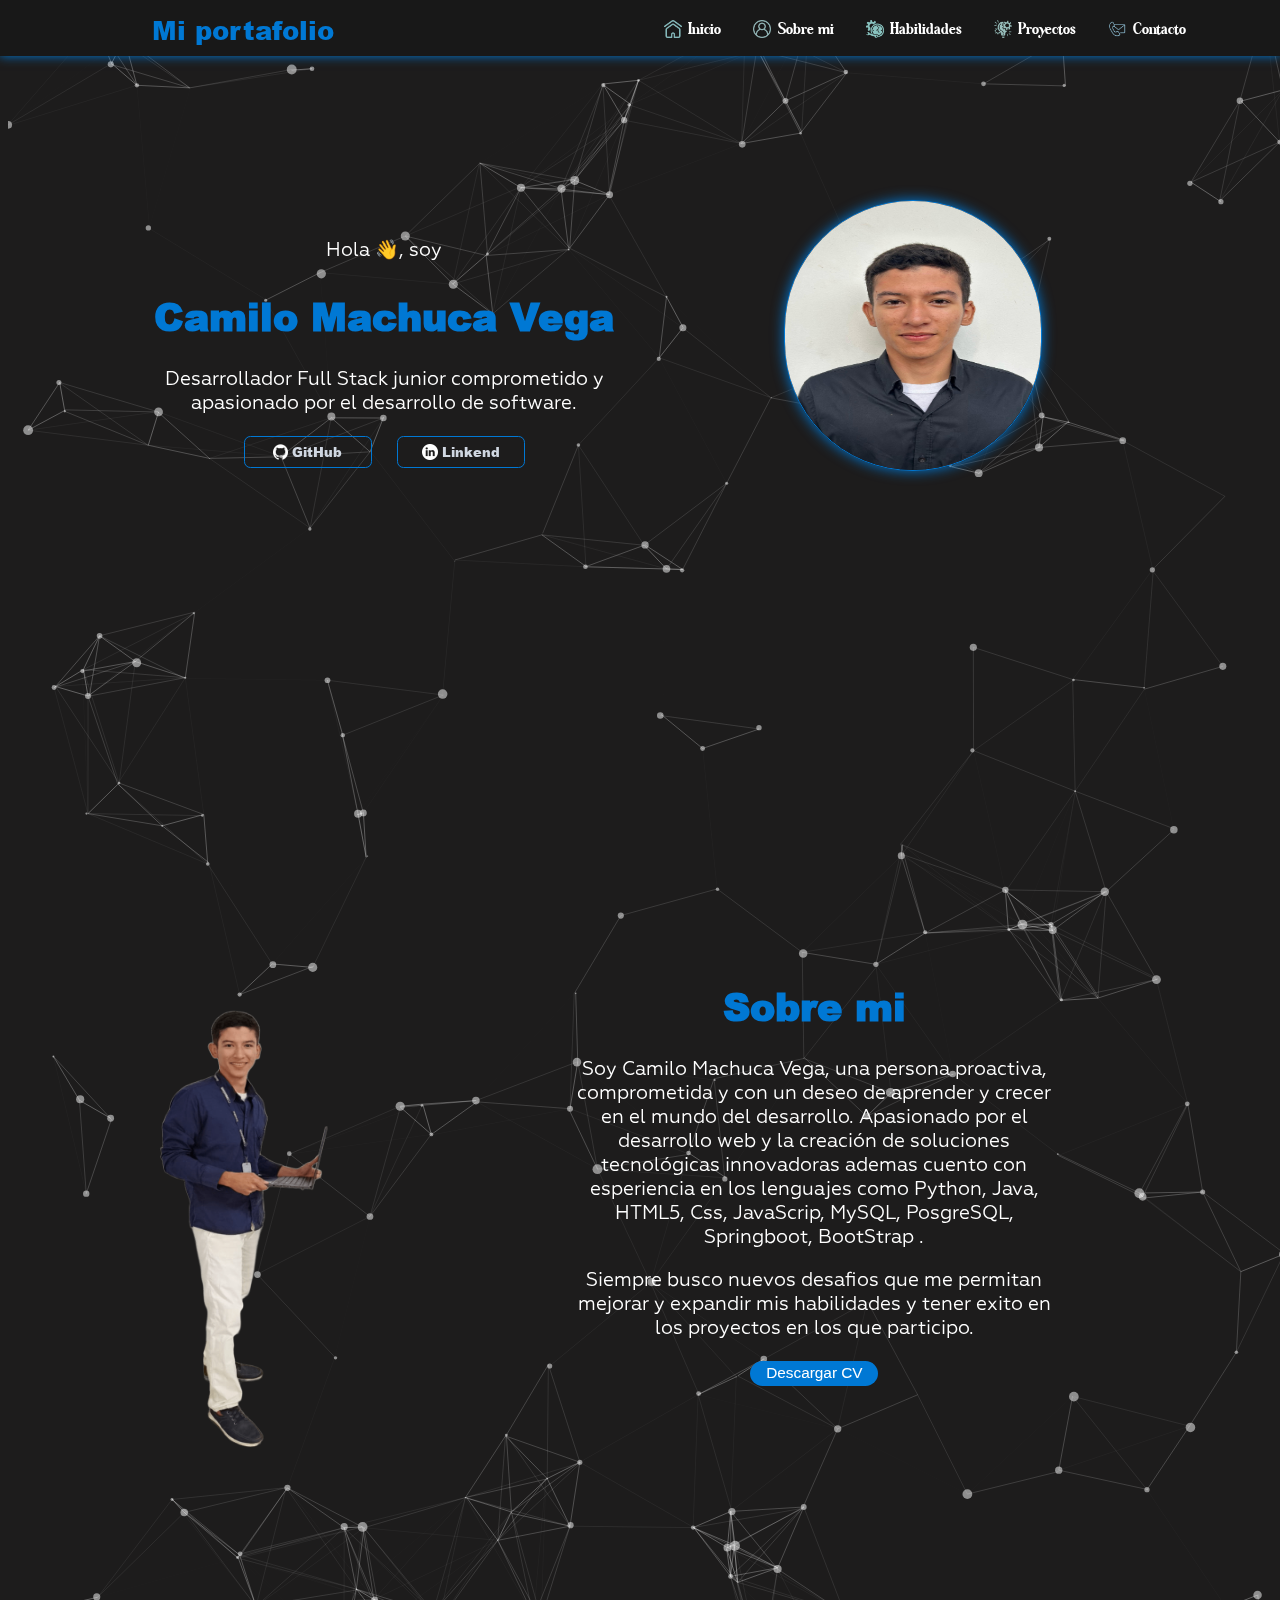
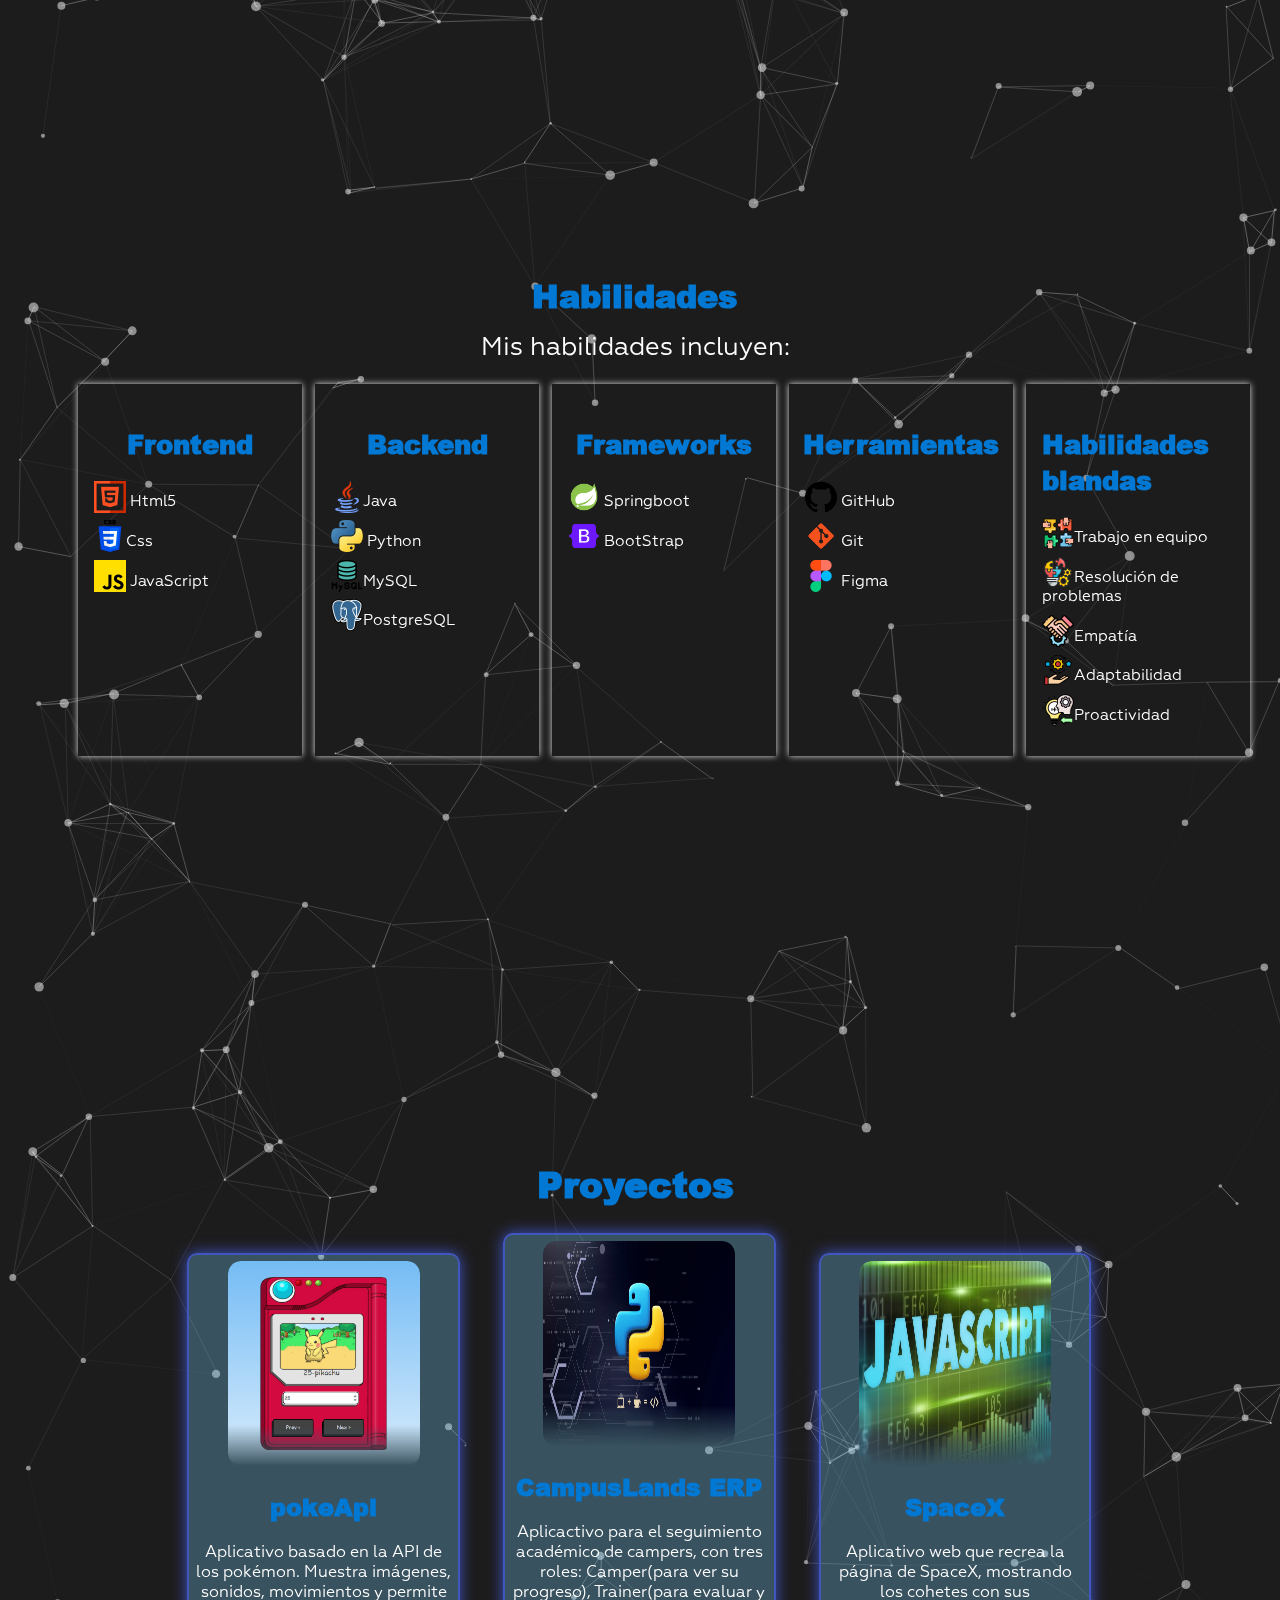
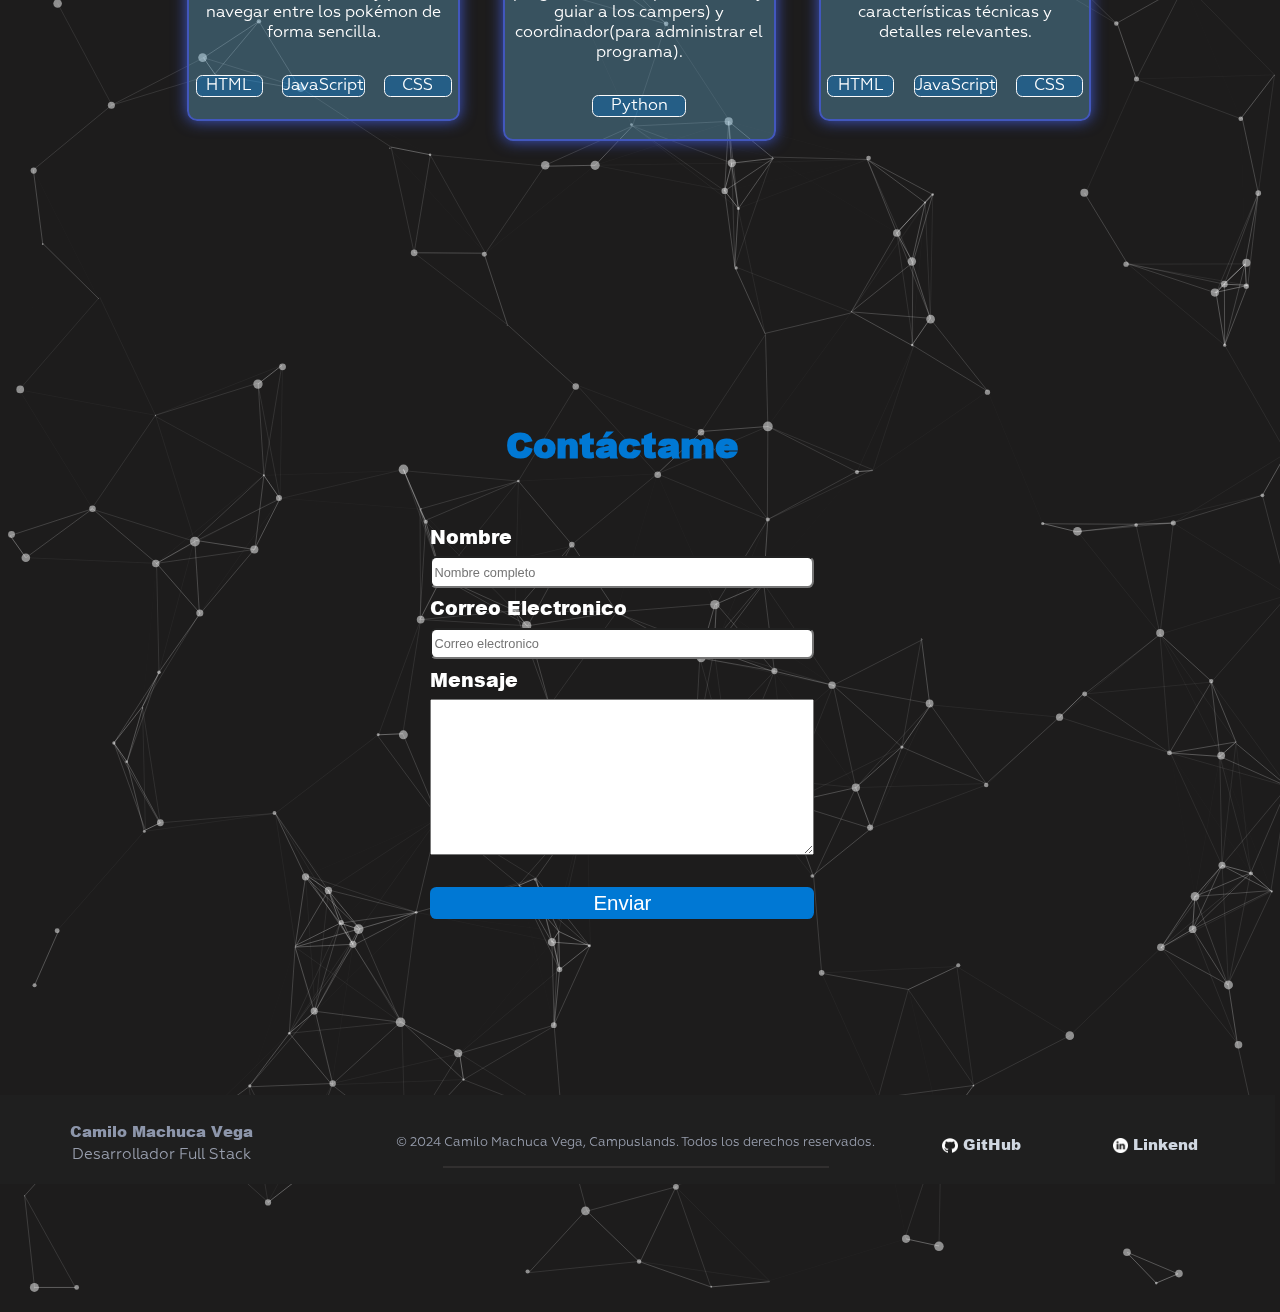
<file: index.html>
<!DOCTYPE html>
<html lang="en">

<head>
    <meta charset="UTF-8">
    <meta name="viewport" content="width=device-width, initial-scale=1.0">
    <title>Portafolio</title>
    <link rel="stylesheet" href="style.css">
</head>

<body >

    <header>

        <div class="miPortafo">
            <p>Mi portafolio</p>
        </div>
        <button id="menu-toggle" class="menu-toggle">
            <span></span>
            <span></span>
            <span></span>
        </button>
        <div class="opciones" id="opciones">


            <a href="#contenedor">
                <img class="icono" src="/img/pagina-de-inicio (1).png" alt="">
                <p>Inicio</p>
            </a>
            <a href="#contenedor2">
                <img class="icono" src="/img/usuario (2).png" alt="">
                <p>Sobre mi</p>
            </a>
            <a href="#contenedor3">
                <img class="icono" src="/img/capacidad (7).png" alt="">
                <p>Habilidades</p>
            </a>
            <a href="#contenedor4">
                <img class="icono" src="/img/gestion-de-proyectos (2).png" alt="">
                <p>Proyectos</p>
            </a>
            <a href="#contenedor5">
                <img class="icono" src="/img/correo-de-contacto (1).png" alt="">
                <p>Contacto</p>
            </a>


        </div>

    </header>
    <div id="particles-js">
    </div>

    <div id="contenedor">
        <div id="contenedor1">
            <div>
                <img class="imagen" src="/img/fotoPerfil.jpg" alt="">
            </div>
            <div class="contenido1">
                <section>
                    <p>Hola 👋, soy</p>
                    <h1>Camilo Machuca Vega</h1>
                    <p>Desarrollador Full Stack junior comprometido y apasionado por el desarrollo de software.</p>
                    <div class="botones">
                        <a href="https://github.com/CamiloMachuca">
                            <button>
                                <img class="imgbotn1" src="/img/github (2).png" alt="">
                                GitHub
                            </button>
                        </a>
                        <a
                            href="https://www.linkedin.com/in/camilo-machuca-86a474353?utm_source=share&utm_campaign=share_via&utm_content=profile&utm_medium=android_app">
                            <button>
                                <img class="imgbotn1" src="/img/linkedin (1).png" alt="">
                                Linkend
                            </button>
                        </a>

                    </div>
                </section>
            </div>
        </div>
        <div id="contenedor2">
            <div>
                <section id="TextoSobremi">

                    <h1>Sobre mi</h1>
                    <p>Soy Camilo Machuca Vega, una persona proactiva, comprometida y con un deseo de aprender y crecer
                        en el mundo del desarrollo. Apasionado por
                        el desarrollo web y la creación de soluciones tecnológicas innovadoras ademas cuento con
                        esperiencia en los lenguajes como Python, Java, HTML5, Css, JavaScrip, MySQL, PosgreSQL,
                        Springboot, BootStrap .</p>

                    <p>Siempre busco nuevos desafios que me permitan mejorar y expandir mis habilidades y tener exito en
                        los proyectos
                        en los que participo.</p>
                        <a href="">
                        <button id="DescargarCV">Descargar CV</button>
                        </a>
                </section>
                <img class="imagCamilo" src="/img/imagenCamilo.png" alt="">

            </div>
        </div>
        <div id="contenedor3">
            <h2>Habilidades</h2>
            <p class="texCont3">Mis habilidades incluyen:</p>
            <div class="imagenesLenguajes">
                <div class="cont1">
                    <h3>Frontend</h3>
                    
                    <p><img src="/img/html.png" alt="" class="lenguaje"> Html5</p>
                    
                    <p><img src="/img/css-3.png" alt="" class="lenguaje">Css</p>
                    <p><img src="/img/js.png" alt="" class="lenguaje"> JavaScript</p>

                </div>
                <div class="cont1">
                    <h3>Backend</h3>
                    
                    <p><img src="/img/java.png" alt="" class="lenguaje">Java</p>
                    
                    <p><img src="/img/piton.png" alt="" class="lenguaje"> Python</p>
                    
                    <p><img src="/img/mysql.png" alt="" class="lenguaje">MySQL</p>
                    
                    <p><img src="/img/postgre.png" alt="" class="lenguaje">PostgreSQL</p>

                </div>
                <div class="cont1">
                    <h3>Frameworks</h3>
                    
                    <p><img src="/img/icons8-spring-boot-480.png" alt="" class="lenguaje"> Springboot</p>
                    
                    <p><img src="/img/icons8-bootstrap-480.png" alt="" class="lenguaje"> BootStrap</p>

                </div>
                <div class="cont1">
                    <h3>Herramientas</h3>
                    <p> <img src="/img/github.png" alt="" class="lenguaje"> GitHub</p>
                    <p><img src="/img/icons8-git-480.png" alt="" class="lenguaje"> Git</p>
                    <p><img src="/img/figma.png" alt="" class="lenguaje"> Figma</p>

                </div>
                <div class="cont1">
                    <h3>Habilidades blandas</h3>
                    <p><img src="/img/trabajo-en-equipo.png" alt="" class="lenguaje">Trabajo en equipo</p>
                    <p><img src="/img/resolucion-de-problemas.png" alt="" class="lenguaje">Resolución de problemas</p>
                    <p><img src="/img/empatia.png" alt="" class="lenguaje">Empatía</p>
                    <p><img src="/img/adaptacion.png" alt="" class="lenguaje">Adaptabilidad</p>
                    <p><img src="/img/proactivo.png" alt="" class="lenguaje">Proactividad</p>

                </div>




            </div>


        </div>
        <div id="contenedor4">
            <div>
                <h1 class="TitulProyec">Proyectos</h1>
            </div>
            <div class="ContenProyectos">
                <a href="https://github.com/CamiloMachuca/Poke_API">
                    <div class="proyecto1">
                        <img class="Imgproyecto1" src="/img/ProyectoPokemon.png" alt="">
                        <h2>pokeApi</h2>
                        <p>Aplicativo basado en la API de los pokémon.
                            Muestra imágenes, sonidos, movimientos y permite navegar entre los pokémon de forma
                            sencilla.</p>
                        <div class="proyectLenguajes">
                        <p>HTML </p>
                        <p>JavaScript</p>
                        <p>CSS</p>
                    </div>
                    </div>
                </a>
                <a href="https://github.com/CamiloMachuca/Proyecto_pythom_MachucaCamilo_GarciaDiego">
                    <div class="proyecto1">
                        <img class="Imgproyecto1" src="/img/proyectPython.png" alt="">
                        <h2>CampusLands ERP</h2>
                        <p>Aplicactivo para el seguimiento académico de campers, con tres roles: Camper(para ver su
                            progreso), Trainer(para evaluar y guiar a los campers) y coordinador(para administrar el
                            programa).</p>
                            <div class="proyectLenguajes">
                                <p>Python </p>
                                
                            </div>
                    </div>
                </a>
                <a href="https://github.com/CamiloMachuca/PROYECTO_FILTRO_JS_MachucaCamilo_FreilerOrtega">
                    <div class="proyecto1">
                        <img class="Imgproyecto1" src="/img/proyectJavaScript.png" alt="">
                        <h2>SpaceX</h2>
                        <p>Aplicativo web que recrea la página de SpaceX, mostrando los cohetes con sus características
                            técnicas y detalles relevantes. </p>
                        <div class="proyectLenguajes">
                            <p>HTML </p>
                            <p>JavaScript</p>
                            <p>CSS</p>
                        </div>

                    </div>
                </a>
            </div>
            <div id="contenedor5">
                <h2>Contáctame</h2>
                <form name="formularioPortafolio" method="POST" data-netlify="true">
                    <label class="nombre1" for="Nombre">Nombre</label>
                    <input type="text" name="name" placeholder="Nombre completo">

                    <label for="email"> Correo Electronico</label>
                    <input type="text" name="email" placeholder="Correo electronico">

                    <label for="mensaje">Mensaje</label>
                    <textarea name="mensaje" cols="30" rows="10" ></textarea>
                    <input class="botonEnviar" type="submit" value="Enviar">

                    <input type="hidden" name="_next" value="gentle-paprenjak-a70a11.netlify.app">
                    <input type="hidden" name="_captcha" value="false">
                </form>
                
            </div>
            <div class="piedepag">
                <p class="piedePaText">Camilo Machuca Vega</p>
                <p class="texDesarr">Desarrollador Full Stack</p>
                <p class="texAutor">© 2024 Camilo Machuca Vega, Campuslands. Todos los derechos reservados.</p>
                <div class="lineaa"></div>
                <div class="botones2">

                    <a href="https://github.com/CamiloMachuca">
                        <div>
                            <img class="imgbotn1" src="/img/github (2).png" alt="">
                            GitHub
                        </div>

                    </a>
                    <a
                        href="https://www.linkedin.com/in/camilo-machuca-86a474353?utm_source=share&utm_campaign=share_via&utm_content=profile&utm_medium=android_app">
                        <div>
                            <img class="imgbotn1" src="/img/linkedin (1).png" alt="">
                            Linkend
                        </div>

                    </a>

                </div>

            </div>
        </div>


    </div>
    <script src="/particles.js"></script>
    <script src="/app.js"></script>
    <script src="/script.js"></script>

</body>

</html>
</file>
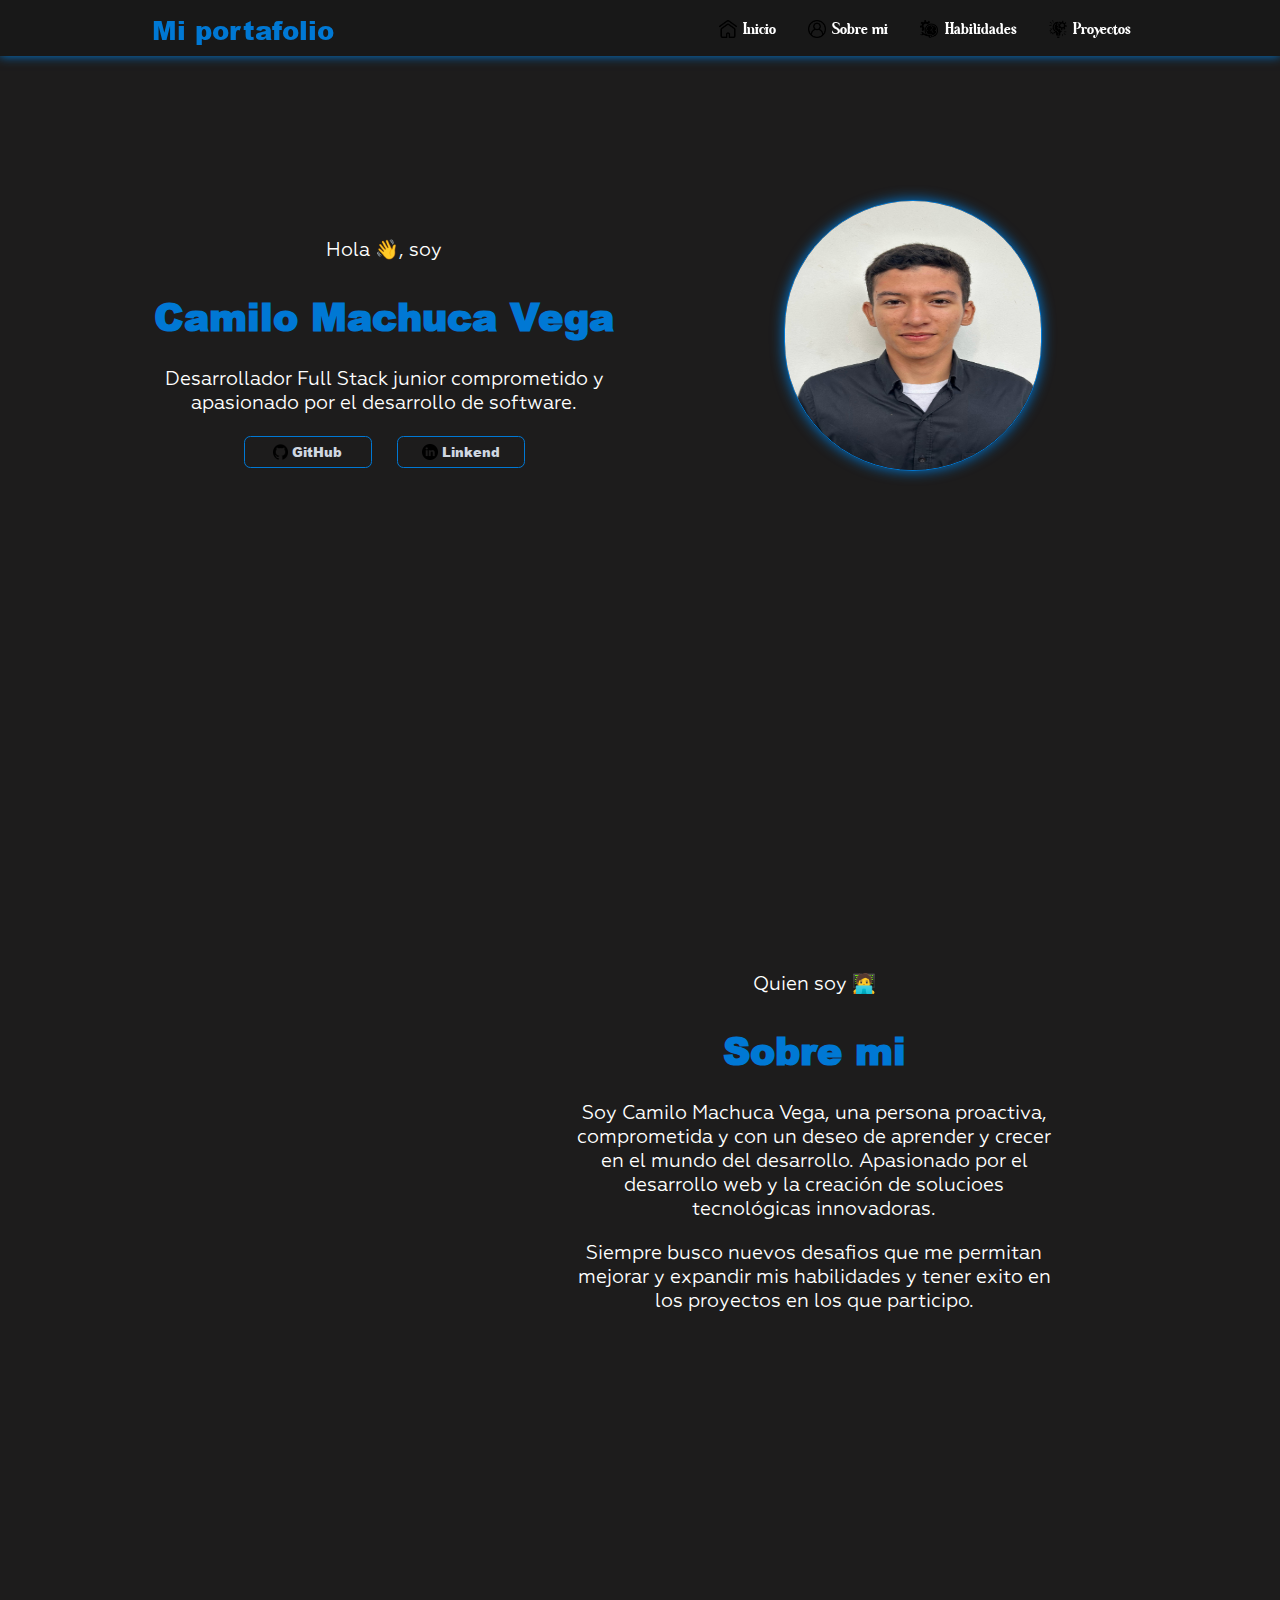
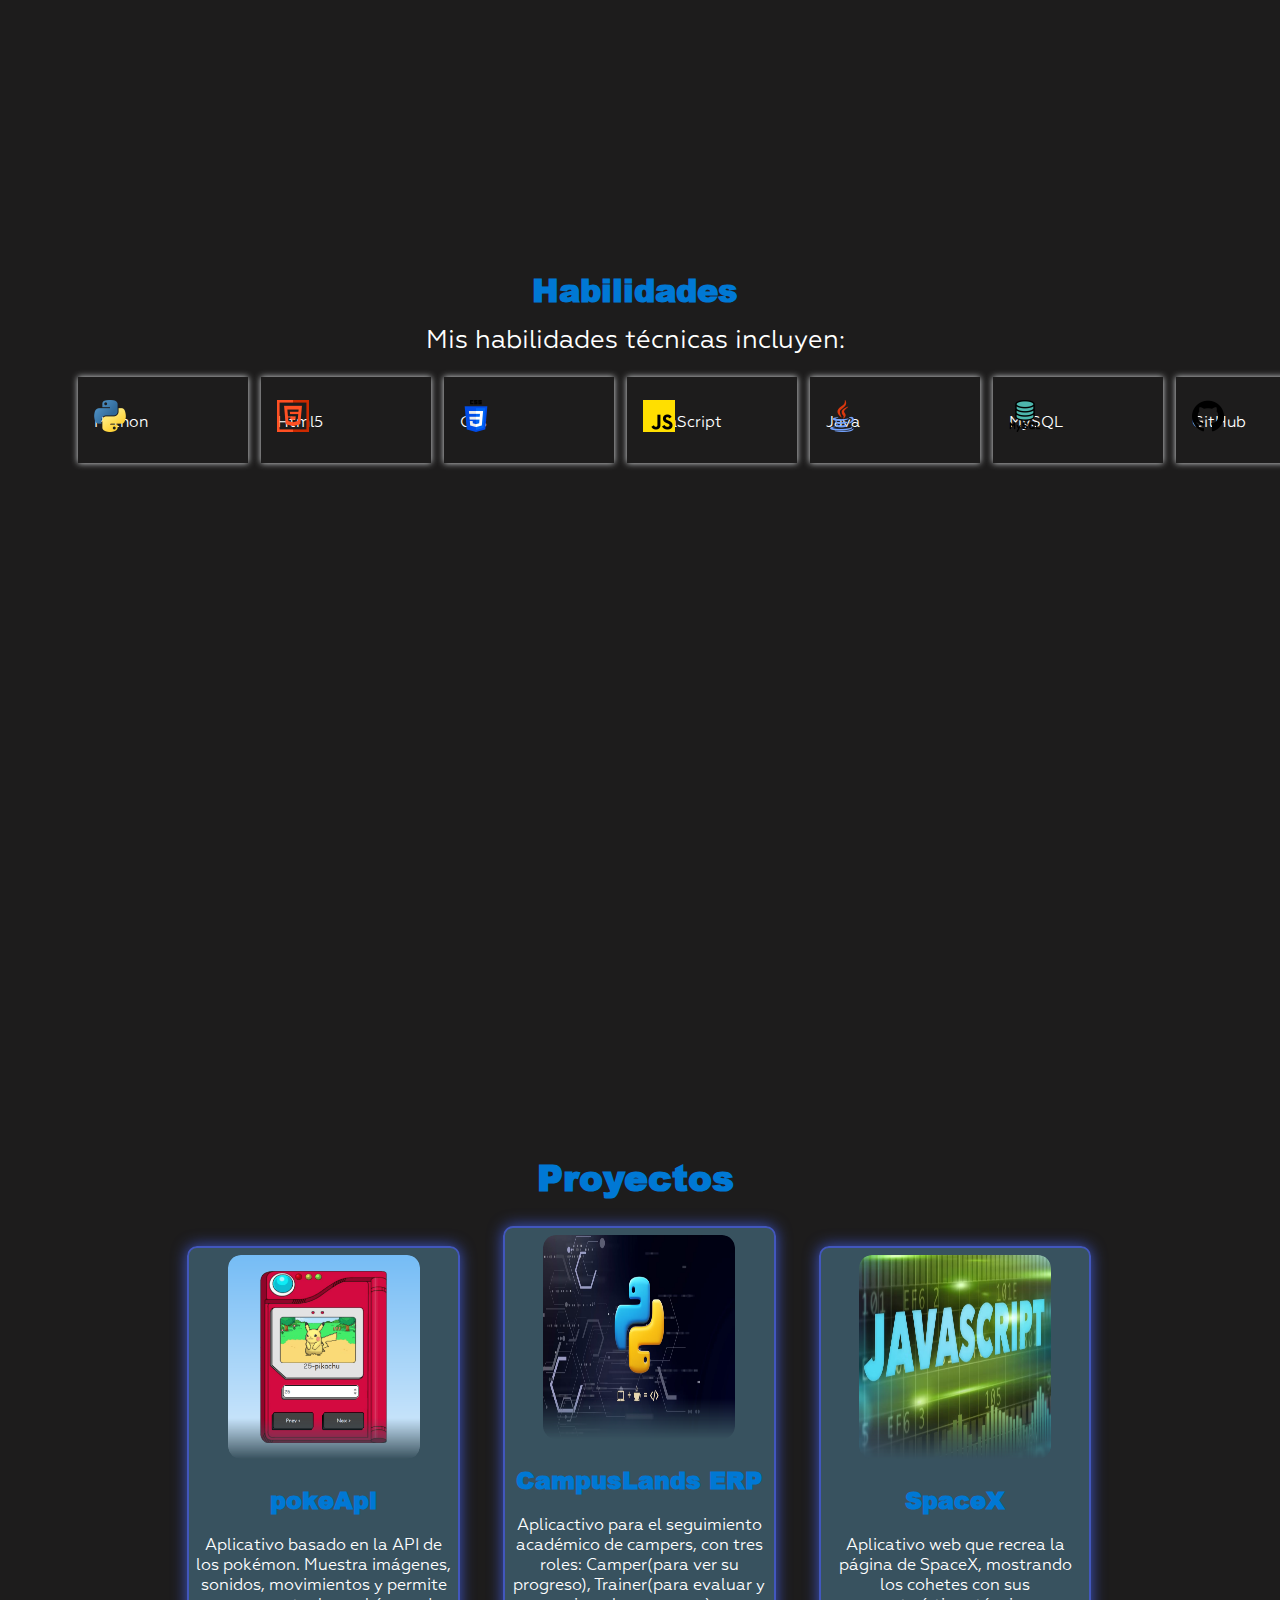
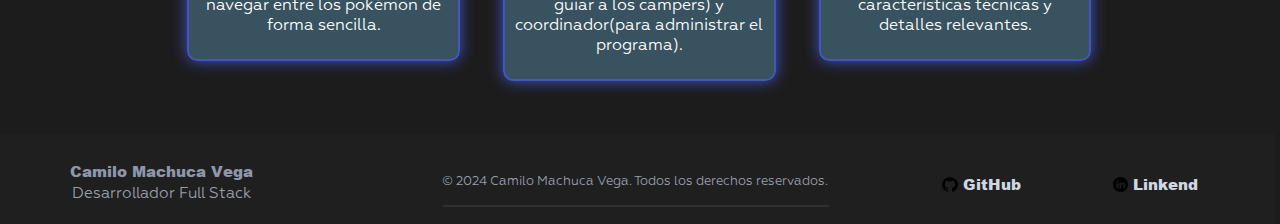
<file: inndex.html>
<!DOCTYPE html>
<html lang="en">

<head>
    <meta charset="UTF-8">
    <meta name="viewport" content="width=device-width, initial-scale=1.0">
    <title>Document</title>
    <link rel="stylesheet" href="style.css">
</head>

<body>
    
    <header>
       
        <div class="miPortafo">
            <p>Mi portafolio</p>
        </div>
        <button id="menu-toggle" class="menu-toggle">
            <span></span>
            <span></span>
            <span></span>
        </button>
        <div class="opciones" id="opciones">


            <a href="#contenedor">
                <img class="icono" src="/img/pagina-de-inicio.png" alt="">
                <p>Inicio</p>
            </a>
            <a href="#contenedor2">
                <img class="icono" src="/img/usuario.png" alt="">
                <p>Sobre mi</p>
            </a>
            <a href="#contenedor3">
                <img class="icono" src="/img/capacidad (1).png" alt="">
                <p>Habilidades</p>
            </a>
            <a href="#contenedor4">
                <img class="icono" src="/img/gestion-de-proyectos (1).png" alt="">
                <p>Proyectos</p>
            </a>


        </div>
        
    </header>

    <div id="contenedor">
        <div id="contenedor1">
            <div>
                <img class="imagen" src="/img/fotoPerfil.jpg" alt="">
            </div>
            <div class="contenido1">
                <section>
                    <p>Hola 👋, soy</p>
                    <h1>Camilo Machuca Vega</h1>
                    <p>Desarrollador Full Stack junior comprometido y apasionado por el desarrollo de software.</p>
                    <div class="botones">
                        <a href="https://github.com/CamiloMachuca">
                            <button>
                                <img class="imgbotn1" src="/img/github.png" alt="">
                                GitHub
                            </button>
                        </a>
                        <a href="https://www.linkedin.com/in/camilo-machuca-86a474353?utm_source=share&utm_campaign=share_via&utm_content=profile&utm_medium=android_app">
                            <button>
                                <img class="imgbotn1" src="/img/linkedin.png" alt="">
                                Linkend
                            </button>
                        </a>

                    </div>
                </section>
            </div>
        </div>
        <div id="contenedor2">
            <section id="TextoSobremi">
                <p>Quien soy 🧑‍💻</p>
                <h1>Sobre mi</h1>
                <p>Soy Camilo Machuca Vega, una persona proactiva, comprometida y con un deseo de aprender y crecer en el mundo del desarrollo. Apasionado por
                    el desarrollo web y la creación de solucioes tecnológicas innovadoras.</p>

                <p>Siempre busco nuevos desafios que me permitan mejorar y expandir mis habilidades y tener exito en los proyectos
                    en los que participo.</p>
            </section>

        </div>
        <div id="contenedor3">
            <h2>Habilidades</h2>
            <p class="texCont3">Mis habilidades técnicas incluyen:</p>
            <div class="imagenesLenguajes">
                <div class="cont1">
                    <img src="/img/piton.png" alt="" class="lenguaje">
                    <p>Python</p>
                </div>
                <div class="cont1">
                    <img src="/img/html.png" alt="" class="lenguaje">
                    <p >Html5</p>
                </div>
                <div class="cont1">
                    <img src="/img/css-3.png" alt="" class="lenguaje">
                    <p >Css</p>
                </div>
                <div class="cont1">
                    <img src="/img/js.png" alt="" class="lenguaje">
                    <p >JavaScript</p>
                </div>
                <div class="cont1">
                    <img src="/img/java.png" alt="" class="lenguaje">
                    <p >Java</p>
                </div>
                <div class="cont1">
                    <img src="/img/mysql.png" alt="" class="lenguaje">
                    <p >MySQL</p>
                </div>
                <div class="cont1">
                    <img src="/img/github.png" alt="" class="lenguaje">
                    <p >GitHub</p>
                </div>


            </div>


        </div>
        <div id="contenedor4">
            <div>
                <h1 class="TitulProyec">Proyectos</h1>
            </div>
            <div class="ContenProyectos">
                <a href="https://github.com/CamiloMachuca/Poke_API">
                    <div class="proyecto1">
                        <img class="Imgproyecto1" src="/img/ProyectoPokemon.png" alt="">
                        <h2>pokeApi</h2>
                        <p>Aplicativo basado en la API de los pokémon.
                        Muestra imágenes, sonidos, movimientos y permite navegar entre los pokémon de forma sencilla.</p>
                    </div>
                </a>
                <a href="https://github.com/CamiloMachuca/Proyecto_pythom_MachucaCamilo_GarciaDiego">
                <div class="proyecto1">
                    <img class="Imgproyecto1" src="/img/proyectPython.png" alt="">
                    <h2>CampusLands ERP</h2>
                    <p>Aplicactivo para el seguimiento académico de campers, con tres roles: Camper(para ver su progreso), Trainer(para evaluar y guiar a los campers) y coordinador(para administrar el programa).</p>
                </div>
                </a>
                <a href="https://github.com/CamiloMachuca/PROYECTO_FILTRO_JS_MachucaCamilo_FreilerOrtega">
                <div class="proyecto1">
                    <img class="Imgproyecto1" src="/img/proyectJavaScript.png" alt="">
                    <h2>SpaceX</h2>
                    <p>Aplicativo web que recrea la página de SpaceX, mostrando los cohetes con sus características técnicas y detalles relevantes. </p>

                </div>
                </a>
            </div>
            <div class="piedepag">
                <p class="piedePaText">Camilo Machuca Vega</p>
                <p class="texDesarr">Desarrollador Full Stack</p>
                <p class="texAutor">© 2024 Camilo Machuca Vega. Todos los derechos reservados.</p>
                <div class="lineaa"></div>
                <div class="botones2">
                    
                    <a href="https://github.com/CamiloMachuca">
                        <div>
                        <img class="imgbotn1" src="/img/github.png" alt="">
                        GitHub
                        </div>
                       
                    </a>
                    <a href="https://www.linkedin.com/in/camilo-machuca-86a474353?utm_source=share&utm_campaign=share_via&utm_content=profile&utm_medium=android_app">
                       <div>
                        <img class="imgbotn1" src="/img/linkedin.png" alt="">
                        Linkend
                        </div>
                    
                    </a>

                </div>

            </div>
        </div>


    </div>

<script src="/script.js"></script>

</body>

</html>
</file>
<file: style.css>
html{
    scroll-behavior: smooth;
}


body{
    align-items: center;
    justify-content: center;
    text-align: center;
    overflow-x: hidden;
    height: 100vh;
    width: 100vw;
    justify-content: center;
    align-items: center;
    text-align: center;
    background: 
    #1d1c1c;
}
.count-particles{
    background: #000022;
    position: absolute;
    top: 48px;
    left: 0;
    width: 80px;
    color: #13E8E9;
    font-size: .8em;
    text-align: left;
    text-indent: 4px;
    line-height: 14px;
    padding-bottom: 2px;
    font-family: Helvetica, Arial, sans-serif;
    font-weight: bold;
  }
  
  .js-count-particles{
    font-size: 1.1em;
  }
  
  #stats,
  .count-particles{
    -webkit-user-select: none;
    margin-top: 5px;
    margin-left: 5px;
  }
  
  #stats{
    border-radius: 3px 3px 0 0;
    overflow: hidden;
  }
  
  .count-particles{
    border-radius: 0 0 3px 3px;
  }
  
  
  /* ---- particles.js container ---- */
  
#particles-js{
position: absolute;
width: 100%;
height: 500%;
background-color: #1d1c1c;
background-image: url('');
background-size: cover;
background-position: 50% 50%;
background-repeat: no-repeat;
}


  

#contenedor1{
    margin-left: -0.6vw;
    height: 100vh;
    

}
.miPortafo{
    position: relative;
    left: 4vw;
    font-size: 2vw;
    top: -1vw;
    width: 30vw;
    height: 4vw;
    font-family: letra2;
}



a{
    text-decoration-line: none;
    color: #fff;

    
}
.imagCamilo{
    position: relative;
    top: -30vw;
    left: -30vw;
    width: 25vw;
    height: 40vw;
}

@font-face{
    font-family: letra;
    src: url(/tipografia/Geoform.otf);
}

@font-face{
    font-family: letra2;
    src: url(/tipografia/5633-font.ttf);
}
@font-face{
    font-family: letra3;
    src: url(/tipografia/secret\ memories.ttf);
}

header{
    z-index: 1;
    text-align: center;
    justify-content: center;
    align-items: center;
    top: -0.1vw;
    left: 0vw;
    background: #181818;
    position: fixed;
    box-shadow: 0 0 10px #0078d4;
    height: 4.5vw;
    width: 100%;
    color:#0078d4;
}
.icono{
    width: 1.4vw;
    height: 1.4vw;
}

#contenedor{
    
    height: 120vw;
    width: 102vw;
    align-items: center;
    text-align: center;
    justify-content: center;

}
.opciones {
    justify-content: center;
    align-items: center;
    position: relative;
    top: -6vw;
    font-size: 1.2vw;
    display: flex;
    gap: 3vw;
    left: 35vw;
    width: 45vw;
    height: 5vw;
    left: 50vw;
}
.opciones img{
    position: relative;
    left: -0.5vw;
    top: 1.1vw;
    
}
.opciones a{
    font-family: letra3;
    display: flex;
    text-decoration: none;
    color:white;

}
.opciones a:hover{
    color: #0078d4;
}

.imagen{
    position: relative;
    box-shadow: 0 0 1vw #0078d4 ;
    border: 0.1vw solid #0078d4 ;
    top: 15vw;
    left: 20vw;
    width: 20vw;
    height: 21vw;
    border-radius: 50vw;
}
.imagen:hover{
    box-shadow: 0 0 2vw #0078d4 ;

}
.contenido1{

    width: 40vw;
    position: relative;
    top: -5vw;
    left: 10vw;
    align-items: center;
    text-align: center;
    justify-content: center;
    font-size: 1.5vw
}
.contenido1 p{
    color: white;
    font-family: letra;
}
.contenido1 h1{
    color:#0078d4;
    font-family: letra2;
    
}
#TextoSobremi{
    font-size: 1.5vw;
    position: relative;
    top: 5vw;
    left: 45vw;
    width: 38vw;
    font-family: letra;

}
.imgbotn1{
    position: relative;
    top: 0.2vw;
    width: 1.2vw;
    height: 1.2vw;
}
.botones{
    display: flex;
    width: 22vw;
    height: 4vw;
    position: relative;
    left: 9vw;
    justify-content: space-between;

}

.botones button{
    background: #f7d83a00;
    border:0.1vw solid #0078d4;
    width: 10vw;
    height: 2.5vw;
    border-radius: 0.5vw;
    color: #D0D7E1;
    font-family: letra2;
    align-items: center;
    justify-content: center;
    text-align: center;
    font-size: 1vw;
}
.botones button:hover{
    background-color: #0078d4;
    width: 11vw;
    height: 3vw;
    color: white;
}

#contenedor2{
    position: relative;
    top: -1.5vw;
    width: 100vw;
    left: -1vw;
    height: 100vh;
    justify-content: center;
    align-items: center;
    text-align: center;
    color: white;

}
#contenedor2 h1{
    color:#0078d4 ;
    font-family: letra2;

}
#DescargarCV{
    background-color: #0078d4;
    border: #0078d4;
    width: 10vw;
    height: 2vw;
    border-radius: 1vw;
    color: white;
    font-size: 1.2vw;
}

#DescargarCV:hover{
    background-color: #0d426a;
}
.Imgproyecto1{
    width: 15vw;
    height: 16vw;
    mask-image: linear-gradient(
        black 80%, 
        transparent
    );
    border-radius: 1vw;
}
#contenedor3{
    position: relative;
    top: -4vw;
    left: -1vw;
    height: 100vh;
    justify-content: center;
    align-items: center;
    text-align: center;
    color: white;
    width: 100vw;
    
}
.imagenesLenguajes{
    position: relative;
    top: 3vw;
    width: auto;
    left: 6vw;
    display: flex;

}
#contenedor3 h2{
    position: relative;
    top: 5vw;
    font-size: 2.5vw;
    font-family: letra2;
    color:#0078d4;
}
.cont1{
    display: flex;
    flex-direction: column;
    width: 15vw;
    text-align: left;
    margin: 0.5vw;
    padding: 1rem;
    box-shadow: 0 0 0.5vw #e1e4e6;
}
.cont1 h3{
    font-size: 2vw;
    color:#0078d4;
    font-family: letra2;
    display: flex;
    align-items: center;
    justify-content: center;

}

.cont1 p{
    font-size: 1.2vw;
    justify-content: center;
    font-family: letra;
    margin-top: -1vw;
    
    
}
.cont1:hover{
    background-color: #cee6f833;
    box-shadow: 0 0 0.5vw #0078d4;

}


.texCont3{
    position: relative;
    top: 4vw;
    font-family: letra;
    font-size: 2vw;
}


.lenguaje {
    position: relative;
    top: 0.5vw;
    width: 2.5vw;
    height: 2.5vw;
}


#contenedor4{
    position: relative;
    top: -6vw;
    width: 100vw;
    left: -1vw;
    height: auto;
    gap: 2vw;
    justify-content: center;
    align-items: center;
    text-align: center;
    color: white;

}
#contenedor4 h1{
    color: #0078d4;
    font-family: letra2;
    position: relative;
    font-size: 2.8vw;
    top: 4vw;
}
.ContenProyectos{
    position: relative;
    top: 4vw;
    display: flex;
    justify-content: center;
    align-items: center;
    text-align: center;
    display: grid;
    grid-template-columns: repeat(auto-fit, minmax(300px, 1fr));
    left: 15vw;
    width: 74vw;

}
.TitulProyec{
    position: relative;
    top: 3vw;
    color: #000;
    font-size: 3vw;
}
.proyectLenguajes{
    display: flex;
    gap: 1.5vw;
    align-items: center;
    justify-content: center;
    
}
.proyectLenguajes p{
    background-color: #0078d458;
    border-radius: 0.5vw;
    width: 7.2vw;
    border: 0.1vw solid rgb(251, 251, 251);

}
.proyecto1 {
    background-color: #77c8f350;
    width: 20vw;
    padding: 0.5vw;
    border: 2px solid transparent;
    border-radius: 10px; 
    position: relative; 
    overflow: hidden; 
    border-color: #4257bd;
    box-shadow: 0 0 15px #3e55c7; 
    transition: border-color 0.3s ease, box-shadow 0.3s; 
}

.proyecto1:hover {
    border-color: #22cad3;
    box-shadow: 0 0 15px #22cad3; 
}

a {
    text-decoration: none;
    color: #0078d4;
}

.proyecto1 p {
    color: white;
    font-family: letra;
}
.proyecto1 h2{
    font-family: letra2;
}

.piedepag{
    text-align: center;
    justify-content: center;
    align-items: center;
    position: relative;
    top: 7vw;
    background: #1f1f1f;
    height: 7vw;
    width: 100%;
    color:#979dac;

}
.menu-toggle {
    display: none; 
    flex-direction: column;
    justify-content: space-around;
    width: 30px;
    height: 25px;
    background: transparent;
    border: none;
    cursor: pointer;
    padding: 0;
}

.menu-toggle span {
    width: 100%;
    height: 3px;
    background: #ffffff;
    border-radius: 2px;
}

.botones2{
    position: relative;
    left: 74vw;
    top: -5vw;
    display: flex;
    width: 20vw;
    justify-content: space-between;
    font-size: 1.2vw;
    
}
.botones2 img{
    width: 1.2vw;
    height: 1.2vw;
}
.botones2 a{
    color: #D0D7E1;
    font-family: letra2;
}
.piedePaText{
    position: relative;
    left: -37vw;
    top: 2vw;
    font-size: 1.2vw;
    color: #8d96ab;
    font-family: letra2;

}
.texDesarr{
    position: relative;
    left: -37vw;
    top: 1vw;
    font-size: 1.2vw;
    color: #979dac;
    font-family: letra;
}
.texAutor{
    position: relative;
    top: -2.5vw;
    color: #979dac;
    font-size: 1vw;
    font-family: letra;
}
.lineaa{
    position: relative;
    top: -2.3vw;
    left: 35vw;
    width: 30vw;
    border: 0.1vw solid rgb(49, 47, 47);
}

#contenedor5{
    position: relative;
    top: 8vw;
    width: 100vw;
    left: -1vw;
    height: 100vh;
    display: flex;
    flex-direction: column;
    gap: 2vw;
    justify-content: center;
    align-items: center;
    text-align: center;
    color: white;

}
#contenedor5 h2{
    font-size: 2.7vw;
    font-family: letra2;
    color: #0078d4;


}
form{
    display: flex;
    width: 30vw;
    flex-direction: column;
    gap: 0.5vw;


}
form input{
    height: 2vw;
    font-size: 1vw;
    border-radius: 0.5vw;
}
.botonEnviar{
    position: relative;
    top: 2vw;
    font-size: 1.6vw;
    height: 2.5vw;
    background-color: #0078d4;
    border: #0078d4;
    color: white;
}
.botonEnviar:hover{
    background-color: #3e55c7;
}
form label{
    font-size: 1.5vw;
    font-family: letra2;
    display: flex;
}


@media screen and (max-width: 435px){
    body{
        margin: -0vw;
    }
    #contenedor5 h2{
        font-size: 8vw;
        font-family: letra2;
        color: #0078d4;
    
    
    }
    #particles-js{
        position: absolute;
        width: 100%;
        height: 620%;
        
    }
    form{
        display: flex;
        width: 60vw;
        flex-direction: column;
        gap: 0.5vw;
    
    
    }
    form input{
        height: 7vw;
        font-size: 5vw;
        border-radius: 0.5vw;
    }
    .botonEnviar{
        position: relative;
        top: 2vw;
        font-size: 5vw;
        height: 8vw;
        background-color: #0078d4;
        border: #0078d4;
        color: white;
    }
    .botonEnviar:hover{
        background-color: #3e55c7;
    }
    form label{
        font-size: 5vw;
        font-family: letra2;
        display: flex;
    }
    
   
    .botones{
        display: flex;
        width: 68vw;
        left: 0.1vw;        
    
    }
    header{
        width: 101%;
        top: 0vw;
        height: 15vw;
       
    }
    .imagen{
        position: relative;
        top: 30vw;
        left: 0vw;
        width: 60vw;
        height: 60vw;
        border-radius: 50vw;
        box-shadow: 0 0 3vw #0078d4 ;
        border: 0.1vw solid #0078d4 ;
    }
    .contenido1{
    
        width: 68vw;
        top: 40vw;
        left: 18vw;
        font-size: 5vw;
    }
    .contenido1 p{
        color: white;
        font-family: letra;
    }
    .contenido1 h1{
        font-family: letra2;
        
    }
    .imgbotn1{
        position: relative;
        top: 0.2vw;
        width: 4vw;
        height: 4vw;
    }
    .proyectLenguajes{
        display: flex;
        gap: 3vw;

    }
    #contenedor1{
        height: 100vh;

    }
    .proyectLenguajes p{
        background-color: #0078d458;
        border-radius: 0.5vw;
        width: 25vw;
        font-size: 4vw;
    
    }
    .botones button{
        border: black;
        width: 30vw;
        height: 10vw;
        border-radius: 0.5vw;
        font-family: letra2;
        align-items: center;
        justify-content: center;
        text-align: center;
        font-size: 4vw;
    }
    
    .botones button:hover{
        width: 31vw;
        height: 11vw;
    }
    .menu-toggle {
        position: relative;
        top: -4vw;
        left: 85vw;
        display: flex; 
    }

    .opciones {
        display: none; 
        flex-direction: column;
        position: relative;
        top: 1vw;
        left: 52vw;
        gap: 0.5vw;
        width: 50vw;
        height: 85vw;
        background: #14141491;
        box-shadow: 0 4px 6px rgba(0, 0, 0, 0.1);
        font-size: 5vw;
    }

    .opciones.active {
        display: flex; 
    }
    .icono{
        width: 7vw;
        height: 7vw;
    }
    .opciones img{
        position: relative;
        left: -0.7vw;
        top: 3.5vw;
        
    }
    .opciones a{
        font-family: letra3;
        display: flex;
        text-decoration: none;
    }
    .miPortafo{
        position: relative;
        left: 5vw;
        font-size: 6vw;
        top: -0.5vw;
        width: 35vw;
        height: 4vw;
        font-family: letra3;
    }
    
    #contenedor2{
        position: relative;
        top: -20vw;
        left: 0.5vw;
        width: 101.5vw;
        height: 130vh;
        justify-content: center;
        align-items: center;
        text-align: center;
        color: white;
    }
    #DescargarCV{
        position: relative;
        top: 90vw;
        width: 35vw;
        left: -15vw;
        height: 9vw;
        font-size: 5vw;
    }
   
    .imagCamilo{
        position: relative;
        left: 5vw;
        top: -140vw;
        width: 60vw;
        height: 88vw;

    }
    #TextoSobremi p{
        font-size: 5vw;
        position: relative;
        top: 90vw;
        left:-30vw;
        width: 70vw;
        font-family: letra;


    }
   
    
   
    #contenedor2 h1{
        font-family: letra2;
        font-size: 6vw;
        position: relative;
        left: -10vw;
        top: 7vw;
        font-size: 8vw;
        width: 40vw;

    
    }
    .Imgproyecto1{
        width: 45vw;
        height: 40vw;
        mask-image: linear-gradient(
            black 80%, 
            transparent
        );
        border-radius: 1vw;
    }
    #contenedor3{
        position: relative;
        top: -11vw;
        left: 0.5vw;
        width: 101.5vw;
        height: auto;
        
    }
    #contenedor3 h2{
        top: 10vw;
        font-size: 7vw;
        font-family: letra2;
    }
    
    .texCont3 {
        font-size: 5.5vw;
    }
    .imagenesLenguajes{
        display: flex;
        align-items: center;
        left: 0.1vw;
        flex-direction: column;
    }
   

    .cont1{
        display: flex;
        flex-direction: column;
        width: 50vw;
        text-align: left;
        margin: 2vw;
        box-shadow: 0 0 1.2vw #e1e4e6;

    }
    .cont1 h3{
        font-size: 5vw;
        color:#0078d4;
        font-family: letra2;
    
    }
    
    .cont1 p{
        font-size: 4vw;
        justify-content: center;
        font-family: letra;
        margin-top: -1vw;
    }
    .cont1:hover{
        background-color: #103b5b;
        box-shadow: 0 0 0.5vw #0078d4;
    
    }
    .lenguaje{
        width: 5vw;
        height: 5vw;
    }
    
    
    .ContenProyectos{
        position: relative;
        left: 5vw;
        width: 90vw;
        gap: 4vw;
        grid-template-columns: 2fr; 

    }
    .proyecto1 {
        width: 80vw;
        position: relative;
        left: 4vw;
        padding: 0.5vw;
        border-radius: 4vw; 
        overflow: hidden; 
    }
    #contenedor4{
        top: -16vw;
        width: 101.5vw;
        left: 0.5vw;
        height: auto;
        gap: 2vw;    
    }
    #contenedor4 h1{
        font-size: 7vw;
        position: relative;
        top: 5vw;
    }
    .piedepag{
        height: 25vw;
        width: 100%;    
    }
    .botones2{
        position: relative;
        left: 60vw;
        top: -15vw;
        width: 39vw;
        font-size: 4vw;
        
    }
    .botones2 img{
        width: 4vw;
        height: 4vw;
    }
    .botones2 a{
        font-family: letra2;
    }
    .piedePaText{
        position: relative;
        left: -18vw;
        top: 2vw;
        font-size: 4vw;
        font-family: letra2;
    
    }
    .texDesarr{
        position: relative;
        left: -18vw;
        top: 1vw;
        font-size: 3vw;
        color: #979dac;
        font-family: letra;
    }
    .texAutor{
        position: relative;
        top: -2vw;
        left: -40vw;
        opacity: 0%;
        color: #979dac;
        font-size: 1.2vw;
        font-family: letra;
    }
    .lineaa{
        position: relative;
        top: -2.3vw;
        left: 18vw;
        width: 30vw;
        border: 0.1vw solid rgb(49, 47, 47);
    }
    
    
    
}
@media (min-width: 768px) and (max-width: 1024px){
    body{
        margin: -0.5vw;
    }
    .botones{
        display: flex;
        width: 60vw;
        left: 4vw;        
    
    }
    header{
        width: 101%;
        top: 0vw;
        height: 12vw;
       
    }
    .imagen{
        position: relative;
        top: 20vw;
        left: 0vw;
        width: 40vw;
        height: 40vw;
        border-radius: 50vw;
    }
    .contenido1{
    
        width: 68vw;
        top: 20vw;
        left: 18vw;
        font-size: 3.5vw;
    }
    .contenido1 p{
        color: white;
        font-family: letra;
    }
    .contenido1 h1{
        font-family: letra2;
        
    }
    .imgbotn1{
        position: relative;
        top: 0.2vw;
        width: 4vw;
        height: 4vw;
    }
    
    .botones button{
        border: black;
        width: 25vw;
        height: 9vw;
        border-radius: 0.5vw;
        font-family: letra2;
        align-items: center;
        justify-content: center;
        text-align: center;
        font-size: 4vw;
    }
    
    .botones button:hover{
        width: 28vw;
        height: 10vw;
        color: white;
    }
    .menu-toggle {
        width: 7vw;
        height: 5vw;
        position: relative;
        top: -5vw;
        left: 85vw;
        display: flex; 
    }

    .opciones {
        display: none; 
        flex-direction: column;
        position: relative;
        top: -3vw;
        left: 52vw;
        width: 50vw;
        height: 75vw;
        font-size: 5vw;
        background: #072E33;
    }

    .opciones.active {
        display: flex; 
    }
    .icono{
        width: 7vw;
        height: 7vw;
    }
    .opciones img{
        position: relative;
        left: -0.7vw;
        top: 3.5vw;
        
    }
    .opciones a{
        font-family: letra3;
        display: flex;
        text-decoration: none;
    }
    .miPortafo{
        position: relative;
        left: 5vw;
        font-size: 6vw;
        top: -2vw;
        width: 35vw;
        height: 4vw;
        font-family: letra3;
    }
    
    #contenedor2{
        position: relative;
        top: -5vw;
        left: 0.5vw;
        width: 101.5vw;
        height: 100vh;
        justify-content: center;
        align-items: center;
        text-align: center;
        color: white;
    
    }
    #TextoSobremi{
        font-size: 3.5vw;
        position: relative;
        top: 20vw;
        left: 15vw;
        width: 70vw;
        font-family: letra;
    
    }
    #contenedor2 h1{
        font-family: letra2;
    
    }
    .Imgproyecto1{
        width: 35vw;
        height: 30vw;
        mask-image: linear-gradient(
            black 80%, 
            transparent
        );
        border-radius: 1vw;
    }
    #contenedor3{
        position: relative;
        top: -11vw;
        left: 0.5vw;
        width: 101.5vw;
        
    }
    #contenedor3 h2{
        top: 6vw;
        font-size: 6vw;
        font-family: letra2;
    }
    
    .texCont3 {
        top: 2vw;
        font-size: 4vw;
    }

    
    .ContenProyectos{
        position: relative;
        left: 5vw;
        width: 90vw;
        gap: 4vw;
        grid-template-columns: 2fr; 

    }
    .proyecto1 {
        width: 70vw;
        padding: 0.5vw;
        left: 10vw;
        border-radius: 4vw; 
        overflow: hidden; 
    }
    #contenedor4{
        top: -16vw;
        width: 101.5vw;
        left: 0.5vw;
        height: auto;
        gap: -2vw;    
    }
    #contenedor4 h1{
        font-size: 7vw;
        position: relative;
        top: 5vw;
    }
    .piedepag{
        top: 16vw;
        height: 25vw;
        width: 100%;    
    }
    .botones2{
        position: relative;
        left: 60vw;
        top: -15vw;
        width: 39vw;
        font-size: 4vw;
        
    }
    .botones2 img{
        width: 4vw;
        height: 4vw;
    }
    .botones2 a{
        font-family: letra2;
    }
    .piedePaText{
        position: relative;
        left: -18vw;
        top: 2vw;
        font-size: 4vw;
        color: #8d96ab;
        font-family: letra2;
    
    }
    .texDesarr{
        position: relative;
        left: -18vw;
        top: 1vw;
        font-size: 3vw;
        color: #979dac;
        font-family: letra;
    }
    .texAutor{
        position: relative;
        top: -2vw;
        left: -40vw;
        opacity: 0%;
        color: #979dac;
        font-size: 1.2vw;
        font-family: letra;
    }
    .lineaa{
        position: relative;
        top: -2.3vw;
        left: 18vw;
        width: 30vw;
        border: 0.1vw solid rgb(49, 47, 47);
    }
}
</file>
